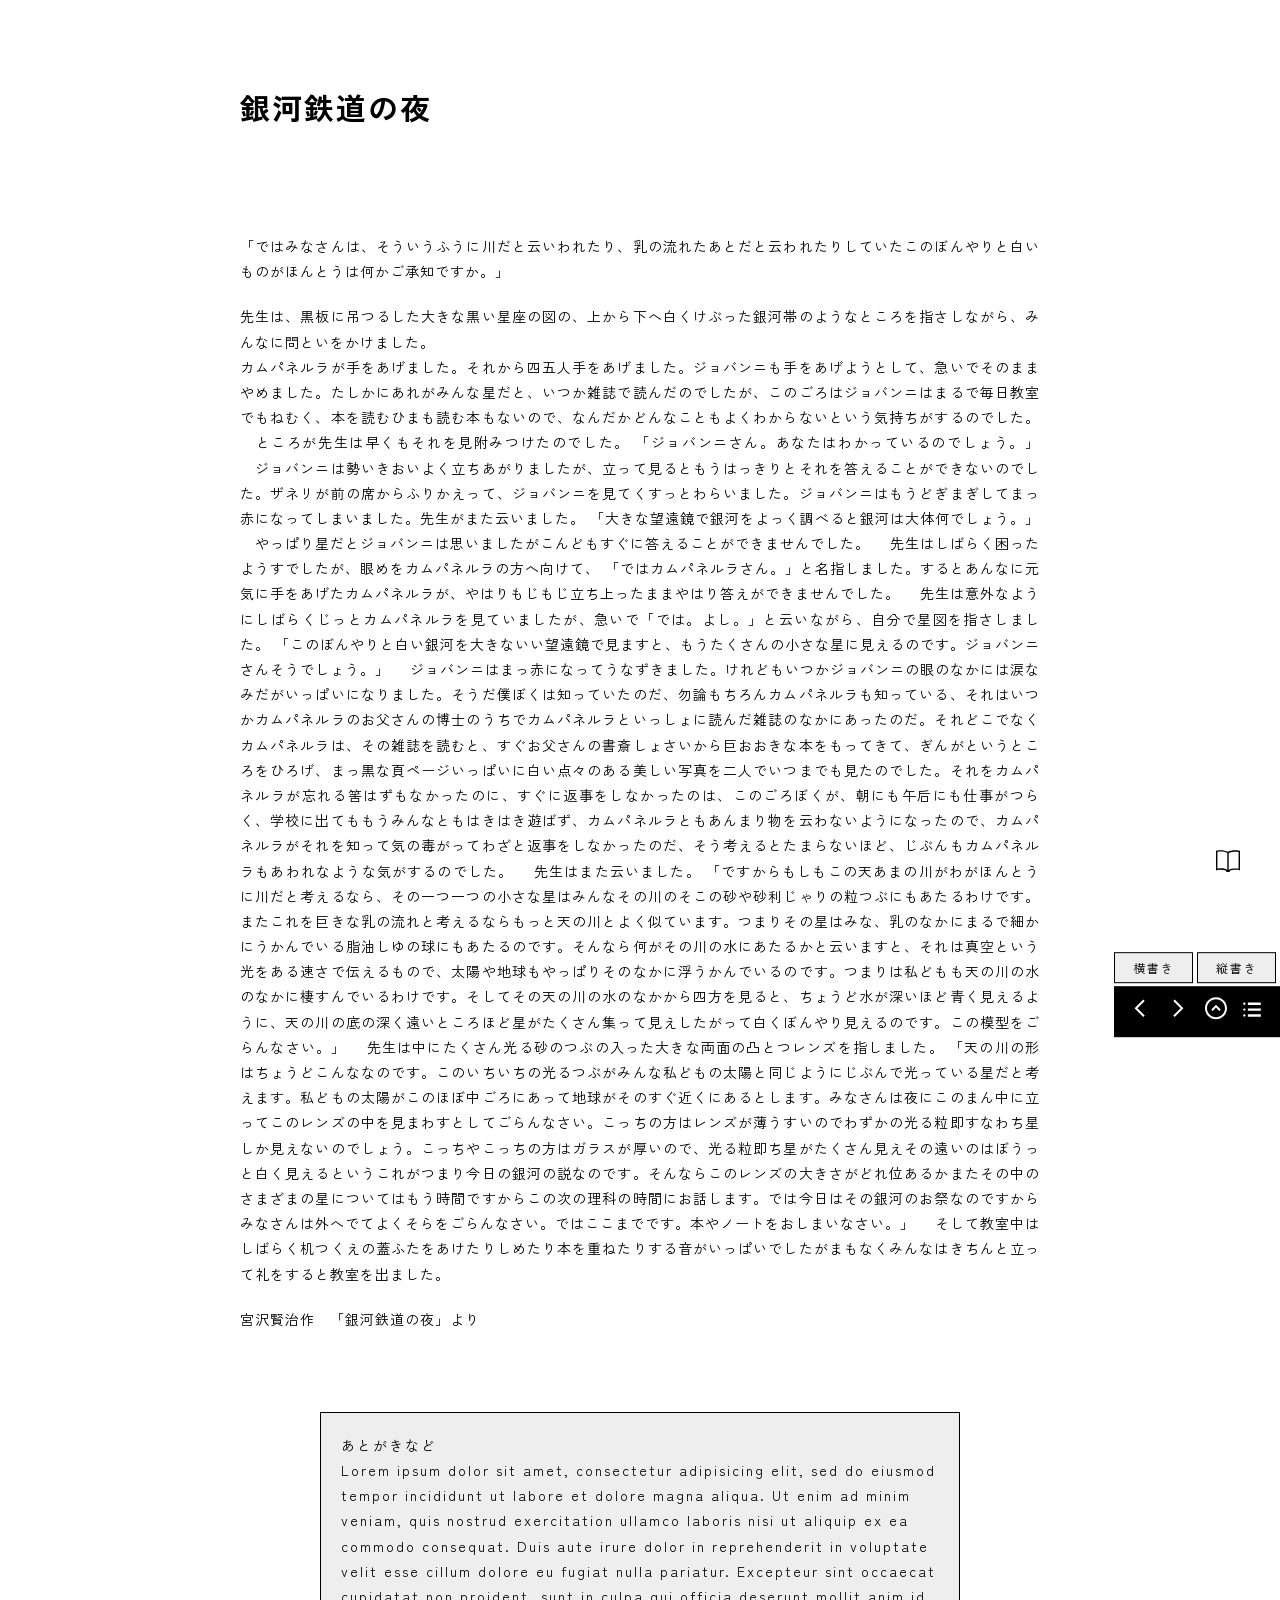
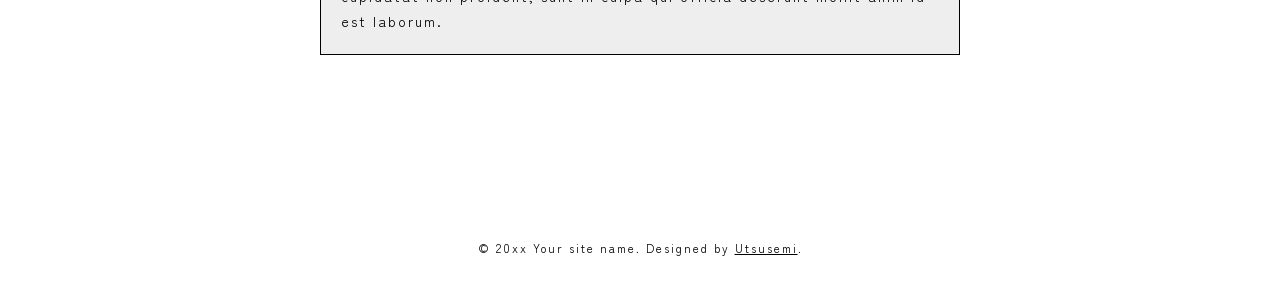
<file: sample/index.html>
<!DOCTYPE html>
<html lang="ja">

<head>
 <meta charset="UTF-8">
 <meta http-equiv="X-UA-Compatible" content="IE=edge">
 <meta name="viewport" content="width=device-width, initial-scale=1.0">
 <!-- ツイッターカードの設定 -->
 <meta name="twitter:card" content="summary_large_image" />
 <!--Twitterカードの種類-->
 <meta name="twitter:site" content="@" />
 <!--Twitterユーザー名-->
 <meta property="og:title" content=""><!-- ページのタイトル -->
 <meta property="og:type" content="website">
 <meta property="og:url" content=""><!-- ページのURL -->
 <meta property="og:image" content="http://.jpg"><!-- 画像のURL -->
 <meta property="og:description" content="">
 <!--記事の要約（ディスクリプション）-->
 <!-- cssの読み込み -->
 <link rel="stylesheet" href="https://um69pwn.github.io/sample/reset.css">
 <link rel="stylesheet" href="https://um69pwn.github.io/sample/style.css">
 <link href="https://use.fontawesome.com/releases/v5.9.0/css/all.css" rel="stylesheet">
 <title>サイト名を入れてください</title>
</head>

<body>
 <header>
 </header>

 <!-- コンテンツ -->
 <main class="story">
  <section>
   <h1 class="">銀河鉄道の夜</h1>

   <p>「ではみなさんは、そういうふうに川だと云いわれたり、乳の流れたあとだと云われたりしていたこのぼんやりと白いものがほんとうは何かご承知ですか。」</p>

   <p>先生は、黒板に吊つるした大きな黒い星座の図の、上から下へ白くけぶった銀河帯のようなところを指さしながら、みんなに問といをかけました。<br>
    カムパネルラが手をあげました。それから四五人手をあげました。ジョバンニも手をあげようとして、急いでそのままやめました。たしかにあれがみんな星だと、いつか雑誌で読んだのでしたが、このごろはジョバンニはまるで毎日教室でもねむく、本を読むひまも読む本もないので、なんだかどんなこともよくわからないという気持ちがするのでした。
    　ところが先生は早くもそれを見附みつけたのでした。 「ジョバンニさん。あなたはわかっているのでしょう。」
    　ジョバンニは勢いきおいよく立ちあがりましたが、立って見るともうはっきりとそれを答えることができないのでした。ザネリが前の席からふりかえって、ジョバンニを見てくすっとわらいました。ジョバンニはもうどぎまぎしてまっ赤になってしまいました。先生がまた云いました。
    「大きな望遠鏡で銀河をよっく調べると銀河は大体何でしょう。」 　やっぱり星だとジョバンニは思いましたがこんどもすぐに答えることができませんでした。 　先生はしばらく困ったようすでしたが、眼めをカムパネルラの方へ向けて、
    「ではカムパネルラさん。」と名指しました。するとあんなに元気に手をあげたカムパネルラが、やはりもじもじ立ち上ったままやはり答えができませんでした。
    　先生は意外なようにしばらくじっとカムパネルラを見ていましたが、急いで「では。よし。」と云いながら、自分で星図を指さしました。
    「このぼんやりと白い銀河を大きないい望遠鏡で見ますと、もうたくさんの小さな星に見えるのです。ジョバンニさんそうでしょう。」
    　ジョバンニはまっ赤になってうなずきました。けれどもいつかジョバンニの眼のなかには涙なみだがいっぱいになりました。そうだ僕ぼくは知っていたのだ、勿論もちろんカムパネルラも知っている、それはいつかカムパネルラのお父さんの博士のうちでカムパネルラといっしょに読んだ雑誌のなかにあったのだ。それどこでなくカムパネルラは、その雑誌を読むと、すぐお父さんの書斎しょさいから巨おおきな本をもってきて、ぎんがというところをひろげ、まっ黒な頁ページいっぱいに白い点々のある美しい写真を二人でいつまでも見たのでした。それをカムパネルラが忘れる筈はずもなかったのに、すぐに返事をしなかったのは、このごろぼくが、朝にも午后にも仕事がつらく、学校に出てももうみんなともはきはき遊ばず、カムパネルラともあんまり物を云わないようになったので、カムパネルラがそれを知って気の毒がってわざと返事をしなかったのだ、そう考えるとたまらないほど、じぶんもカムパネルラもあわれなような気がするのでした。
    　先生はまた云いました。
    「ですからもしもこの天あまの川がわがほんとうに川だと考えるなら、その一つ一つの小さな星はみんなその川のそこの砂や砂利じゃりの粒つぶにもあたるわけです。またこれを巨きな乳の流れと考えるならもっと天の川とよく似ています。つまりその星はみな、乳のなかにまるで細かにうかんでいる脂油しゆの球にもあたるのです。そんなら何がその川の水にあたるかと云いますと、それは真空という光をある速さで伝えるもので、太陽や地球もやっぱりそのなかに浮うかんでいるのです。つまりは私どもも天の川の水のなかに棲すんでいるわけです。そしてその天の川の水のなかから四方を見ると、ちょうど水が深いほど青く見えるように、天の川の底の深く遠いところほど星がたくさん集って見えしたがって白くぼんやり見えるのです。この模型をごらんなさい。」
    　先生は中にたくさん光る砂のつぶの入った大きな両面の凸とつレンズを指しました。
    「天の川の形はちょうどこんななのです。このいちいちの光るつぶがみんな私どもの太陽と同じようにじぶんで光っている星だと考えます。私どもの太陽がこのほぼ中ごろにあって地球がそのすぐ近くにあるとします。みなさんは夜にこのまん中に立ってこのレンズの中を見まわすとしてごらんなさい。こっちの方はレンズが薄うすいのでわずかの光る粒即すなわち星しか見えないのでしょう。こっちやこっちの方はガラスが厚いので、光る粒即ち星がたくさん見えその遠いのはぼうっと白く見えるというこれがつまり今日の銀河の説なのです。そんならこのレンズの大きさがどれ位あるかまたその中のさまざまの星についてはもう時間ですからこの次の理科の時間にお話します。では今日はその銀河のお祭なのですからみなさんは外へでてよくそらをごらんなさい。ではここまでです。本やノートをおしまいなさい。」
    　そして教室中はしばらく机つくえの蓋ふたをあけたりしめたり本を重ねたりする音がいっぱいでしたがまもなくみんなはきちんと立って礼をすると教室を出ました。</p>

   <p>宮沢賢治作　「銀河鉄道の夜」より</p>

   <div class="after box">
    あとがきなど<br>
    Lorem ipsum dolor sit amet, consectetur adipisicing elit, sed do eiusmod tempor incididunt ut labore et dolore magna
    aliqua. Ut enim ad minim veniam, quis nostrud exercitation ullamco laboris nisi ut aliquip ex ea commodo consequat.
    Duis aute irure dolor in reprehenderit in voluptate velit esse cillum dolore eu fugiat nulla pariatur. Excepteur
    sint occaecat cupidatat non proident, sunt in culpa qui officia deserunt mollit anim id est laborum.
   </div>
  </section>
 </main><!-- コンテンツここまで -->

 <!-- ページ送りボタン -->
 <div class="pagebtn">
  <?xml version="1.0" encoding="utf-8"?>
  <!-- Generated by IcoMoon.io -->
  <!DOCTYPE svg PUBLIC "-//W3C//DTD SVG 1.1//EN" "http://www.w3.org/Graphics/SVG/1.1/DTD/svg11.dtd">
  <svg version="1.1" xmlns="http://www.w3.org/2000/svg" xmlns:xlink="http://www.w3.org/1999/xlink" width="24"
   height="24" viewBox="0 0 17 17">
   <path
    d="M16.592 1.152c-0.053-0.010-1.321-0.244-2.981-0.244-2.105 0-3.828 0.366-5.125 1.088-1.518-0.765-3.264-1.152-5.196-1.152-1.681 0-2.866 0.302-2.915 0.315l-0.375 0.098 0.001 13.906 0.624-0.161c0.011-0.002 1.12-0.283 2.665-0.283 1.447 0 2.771 0.24 3.96 0.703v0.828h2.5v-0.856c1.281-0.488 2.747-0.611 3.86-0.611 1.562 0 2.786 0.225 2.798 0.227l0.592 0.11v-13.891l-0.408-0.077zM1 13.907v-11.858c0.451-0.084 1.277-0.205 2.29-0.205 1.761 0 3.339 0.36 4.71 1.044v11.776c-1.403-0.617-2.977-0.945-4.71-0.945-0.969 0-1.773 0.101-2.29 0.188zM16 13.938c-0.536-0.070-1.393-0.154-2.39-0.154-1.848 0-3.381 0.298-4.61 0.855v-11.773c1.422-0.78 3.271-0.958 4.61-0.958 1.023 0 1.902 0.097 2.39 0.164v11.866z" />
  </svg>
  <span class="close">close</span>
 </div>
 <!-- ページ送りボタン　ここまで -->

 <!-- ページ送りメニュー -->
 <div class="pageTurn">
  <!-- 縦横変換 -->
  <div class="grid">
   <span class="yoko button">横書き</span>
   <span class="tate button">縦書き</span>
  </div><!-- 縦横変換 ここまで -->
  <!-- 戻る -->
  <span><a href="https://um69pwn.github.io/sample/index.html"><svg xmlns="http://www.w3.org/2000/svg" width="24" height="24" viewBox="0 0 24 24">
     <polygon fill-rule="evenodd" points="9.414 12 16.707 19.293 15.293 20.707 6.586 12 15.293 3.293 16.707 4.707" />
    </svg></a></span><!-- 戻る　ここまで -->
  <!-- 進む -->
  <span><a href="https://um69pwn.github.io/sample/index.html"><svg xmlns="http://www.w3.org/2000/svg" width="24" height="24" viewBox="0 0 24 24">
     <polygon fill-rule="evenodd" points="14.586 12 7.293 4.707 8.707 3.293 17.414 12 8.707 20.707 7.293 19.293" />
    </svg></a></span><!-- 進む　ここまで -->
  <!-- ページUP -->
  <span><a href="https://um69pwn.github.io/sample/index.html"><svg xmlns="http://www.w3.org/2000/svg" width="24" height="24" viewBox="0 0 24 24">
     <path fill-rule="evenodd"
      d="M12,23 C5.92486775,23 1,18.0751322 1,12 C1,5.92486775 5.92486775,1 12,1 C18.0751322,1 23,5.92486775 23,12 C23,18.0751322 18.0751322,23 12,23 Z M12,21 C16.9705627,21 21,16.9705627 21,12 C21,7.02943725 16.9705627,3 12,3 C7.02943725,3 3,7.02943725 3,12 C3,16.9705627 7.02943725,21 12,21 Z M8.70710678,14.7071068 L7.29289322,13.2928932 L12,8.58578644 L16.7071068,13.2928932 L15.2928932,14.7071068 L12,11.4142136 L8.70710678,14.7071068 Z" />
    </svg></a></span><!-- ページUP　ここまで -->
  <!-- 目次 -->
  <span><a href="novel.html">
    <?xml version="1.0" encoding="utf-8"?>
    <!-- Generated by IcoMoon.io -->
    <!DOCTYPE svg PUBLIC "-//W3C//DTD SVG 1.1//EN" "http://www.w3.org/Graphics/SVG/1.1/DTD/svg11.dtd">
    <svg version="1.1" xmlns="http://www.w3.org/2000/svg" xmlns:xlink="http://www.w3.org/1999/xlink" width="20"
     height="20" viewBox="0 0 17 17">
     <path
      d="M16 2v2h-11v-2h11zM5 9h11v-2h-11v2zM5 14h11v-2h-11v2zM2 2c-0.552 0-1 0.447-1 1s0.448 1 1 1 1-0.447 1-1-0.448-1-1-1zM2 7c-0.552 0-1 0.447-1 1s0.448 1 1 1 1-0.447 1-1-0.448-1-1-1zM2 12c-0.552 0-1 0.447-1 1s0.448 1 1 1 1-0.447 1-1-0.448-1-1-1z" />
    </svg>
   </a></span><!-- 目次　ここまで -->
 </div><!-- ページ送りメニュー ここまで-->

 <!-- クレジット -->
 <footer>
  <small>© 20xx Your site name. Designed by <a href="https://utsusemi.hiroec.com" target="_blank">Utsusemi</a>.</small>
 </footer> <!-- クレジットここまで -->


 <!--jQuery,JavaScrip 読込-->
 <script src="https://code.jquery.com/jquery-1.12.4.min.js" type="text/javascript"></script>
 <script src="https://um69pwn.github.io/sample/common.js" type="text/javascript"></script>
</body>

</html>
</file>
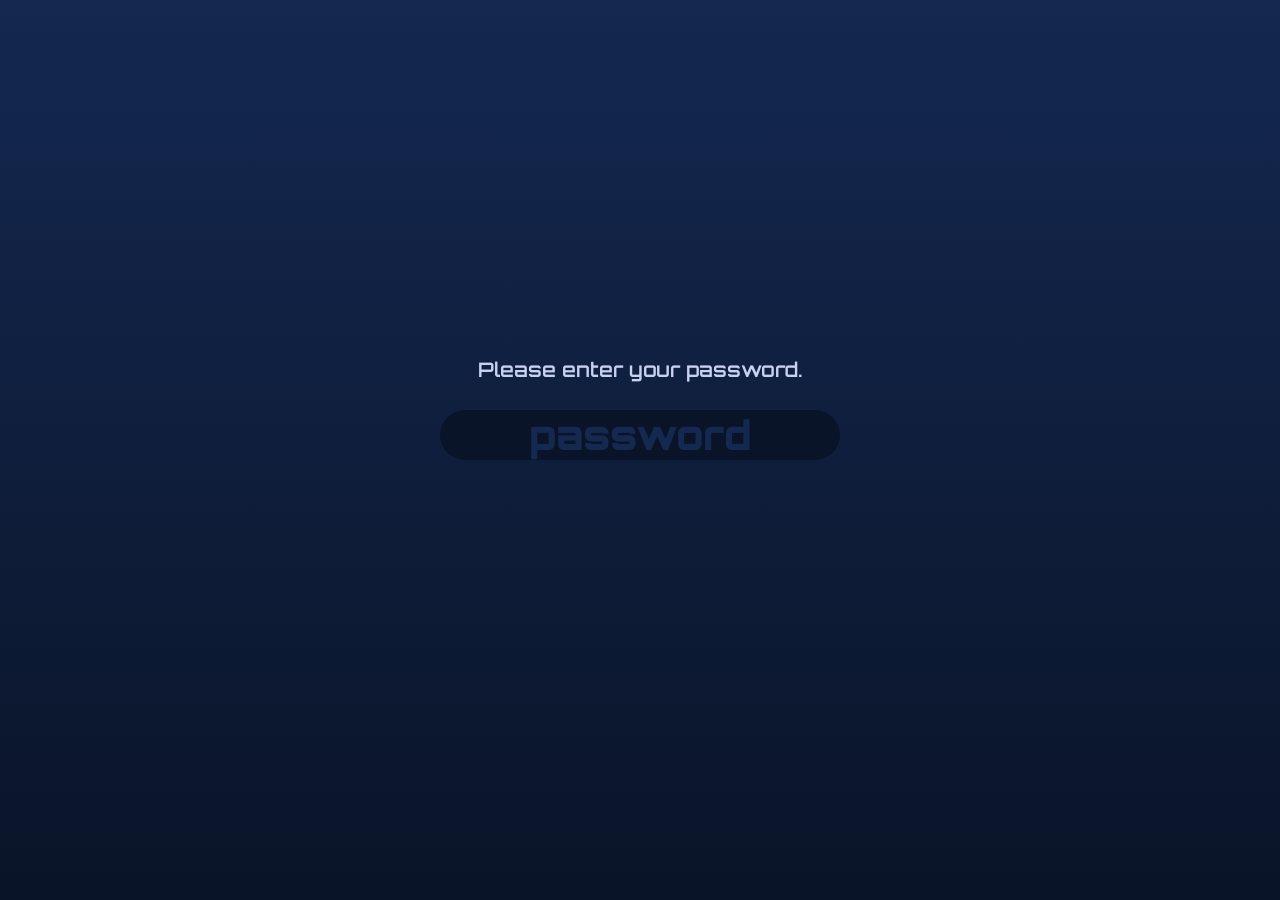
<file: novel/00/index.html>
<!DOCTYPE html>
<html lang="en">
  <head>
    <meta charset="utf-8">
    <meta name="viewport" content="width=device-width,initial-scale=1">
    <meta http-equiv="X-UA-Compatible" content="IE=edge">
    <title>enter</title>
    <link href="https://fonts.googleapis.com/css2?family=Orbitron:wght@600;900&display=swap" rel="stylesheet">
    <link rel="stylesheet" href="style.css">
    <link rel="icon" href="padlock.svg" type="image/svg+xml">
    <script type="text/javascript" src="sha256.js"></script>
  </head>
  <body>
    <form id="form">
      <p id="message">Please enter your password.</p>
      <input type="password" placeholder="password" id="password">
    </form>
    <script>
      function hash(text) {
        const sha = new jsSHA('SHA-256', 'TEXT');
        sha.update(text);
        return sha.getHash('HEX');
      }
      function auth(password) {
        const url = hash(password);
        const xhr = new XMLHttpRequest();
        xhr.open('GET', url);
        xhr.send();
        xhr.onload = function () {
          if (xhr.readyState === 4 && xhr.status === 200) {
            window.location = url;
          } else {
            const message = document.getElementById('message');
            const input = document.getElementById('password');
            message.innerHTML = 'Wrong password! Try again.';
            input.value = '';
          }
        };
        xhr.onerror = function () {
          const message = document.getElementById('message');
          message.innerHTML = 'Sorry, ERROR !';
        };
      }
      const form = document.getElementById('form');
      form.addEventListener('submit', function (event) {
        const password = document.getElementById('password').value;
        auth(password);
        event.preventDefault();
      });
    </script>
  </body>
</html>
</file>
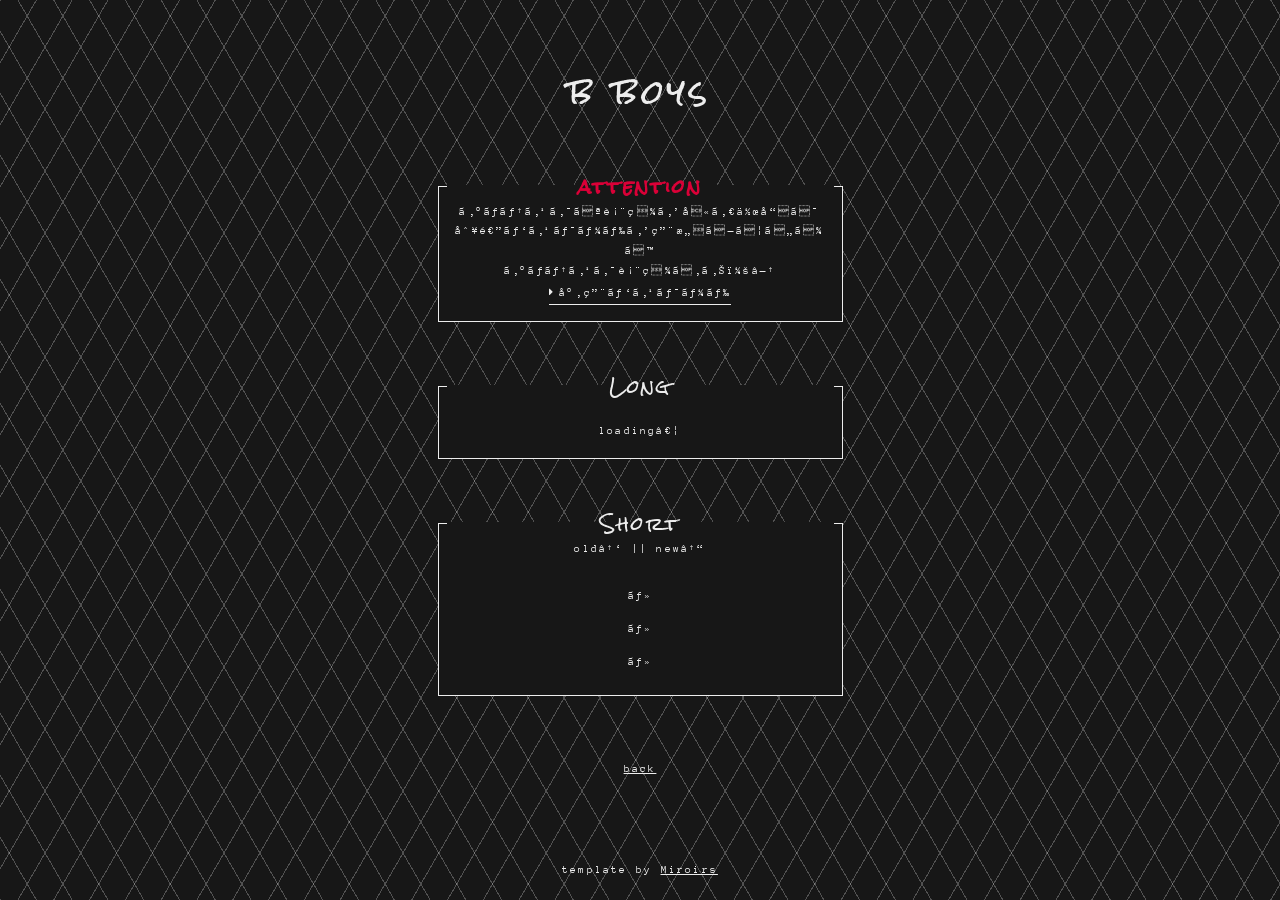
<file: novel/00/95cfa8328dee6ddbae3dda2a27defc9b52919683ca104dd1c55e40f44f482177/index.html>
<title>b boys</title>
<body>
  <header>
    <h1>b boys</h1>
  </header><section>
      <h2><strong>attention</strong></h2>
      <ul class="center">
 グロテスクな表現を含む作品は<br>別途パスワードを用意しています<br>
グロテスク表現あり：◆<br>
<details>
  <summary>専用パスワード</summary>
  <div class="details-contents">
①パリ人肉事件の西暦4桁<br>
②有名な英字の3文字目<br>
合計5文字
  </div>
</details>
      </ul>
    </section>
  <main>
    <section>
      <h2>Long</h2><br>
      <ul class="center">
loading…
      </ul>
    </section>
<section>
      <h2>Short</h2>
      <ul class="center">old↑ || new↓<br><br>
        <li>・</li>
        <li>・</li>
        <li>・</li>
      </ul>
    </section><div class="center"><a href="https://um69pwn.github.io/novel/">back</a></div>
  </main><br><br><br><br>
  <footer>
    <small>template by <a href="https://miroirs.stars.ne.jp/" target="_blank" rel="noopener noreferrer">Miroirs</a></small>
  </footer>
</body>
</html>

<!DOCTYPE html>
<html lang="ja">
<head>
  <meta charset="utf-8">
  <meta name="robots" content="noindex,nofollow">
  <meta name="googlebot" content="noindex,nofollow">
  <meta name="viewport" content="width=device-width, initial-scale=1.0, maximum-scale=1.0, minimum-scale=1.0">
  <meta name="theme-color" content="#171717">
  <link rel="stylesheet" href="https://cdnjs.cloudflare.com/ajax/libs/font-awesome/5.15.3/css/all.min.css">
  <link rel="preconnect" href="https://fonts.googleapis.com">
  <link rel="preconnect" href="https://fonts.gstatic.com" crossorigin>
  <link href="https://fonts.googleapis.com/css2?family=Anonymous+Pro&family=Rock+Salt&display=swap" rel="stylesheet">
<style>
@charset "UTF-8";
/* disign by tsugumi https://miroirs.stars.ne.jp/ */
/* font import */
@font-face {
  font-family: しねきゃぷしょん;
  src: url('https://cdn.leafscape.be/cinecaption/cinecaption227.woff2')
  format("woff2");
}
/* font import END */
/* resetcss */
/*
Copyright (c) 2021 tsugumi - https://miroirs.stars.ne.jp/
Released under the MIT license
https://licenses.opensource.jp/MIT/MIT.html

Copyright (c) 2010 Richard Clark - http://richclarkdesign.com
Released under the MIT license
https://licenses.opensource.jp/MIT/MIT.html
*/
*,
*::before,
*::after {
  vertical-align: baseline;
  margin: 0;
  padding: 0;
  border: none;
  border-radius: 0;
  box-sizing: border-box;
  background: transparent;
  font-size: 100%;
  outline: 0;
}

*::before,
*::after {
  content: none;
}

body {
  line-height: 1.5;
}

main {
  display: block;
}

[type="checkbox"],[type="radio"],[type="submit"],
button,select,option,label,summary {
  cursor: pointer;
}

input,button,textarea,select {
  font-family: inherit;
  font-size: 100%;
  letter-spacing: inherit;
  -webkit-appearance: none;
  appearance: none;
}

textarea {
  overflow-x: hidden;
  resize: vertical;
}

::placeholder {
  opacity: 1;
}

ul,ol {
  list-style: none;
}

blockquote, q {
  quotes: none;
}

blockquote::before,blockquote::after,
q::before,q::after {
  content:'';
  content: none;
}

mark {
  color: #000;
  background-color: #ff9;
  font-weight: bold;
}

del {
  text-decoration: line-through;
}

table {
  border-collapse: collapse;
  border-spacing: 0;
}

hr {
  display: block;
  height: 1px;
  border-top: 1px solid #000;
}
/* resetcss END */
/* firefox only */
@-moz-document url-prefix() {
  body {
    overflow-wrap: break-word;
  }
}
/* firefox only END */
/* root */
:root {
  --base-color: #171717;
  --main-color: #444;
  --accent-color: #da0037;
  --selection-color: rgb(237,237,237,.5);
  --text-color: #ededed;
  --white-color: #fff;
  --body-font: 'Anonymous Pro', しねきゃぷしょん, sans-serif;
  --headline-font: 'Rock Salt', しねきゃぷしょん;
}
/* root END */
/* scrollbar */
::-webkit-scrollbar {
  width: 4px;
}

::-webkit-scrollbar-track {
  background: transparent;
}

::-webkit-scrollbar-thumb {
  border-radius: 4px;
  background: var(--text-color);
}

html {
  overflow: overlay;
  scrollbar-color: var(--text-color) var(--base-color);
  scrollbar-width: thin;
}
/* scrollbar END */
/* selection */
::selection {
  background: var(--selection-color);
}
/* selection END */
/* body */
body {
  position: relative;
  line-height: 1.8;
  color: var(--text-color);
  background-color: var(--base-color);
  background-image: repeating-linear-gradient(60deg, rgba(255,255,255,.25), rgba(255,255,255,.25) 1px, rgba(0,0,0,0) 0, rgba(0,0,0,0) 31px), repeating-linear-gradient(120deg, rgba(255,255,255,.25), rgba(255,255,255,.25) 1px, rgba(0, 0, 0, 0) 0, rgba(0, 0, 0, 0) 31px);
  font-family: var(--body-font);
  font-size: 11px;
  text-align: justify;
  letter-spacing: .2em;
  word-break: break-all;
}
/* body END */
/* headline */
h1 {
  margin: 64px auto;
  font-family: var(--headline-font);
  font-weight: normal;
  font-size: 32px;
  text-align: center;
  letter-spacing: .125em;
}

[data-h1] {
  position: relative;
}

[data-h1]::before {
  position: absolute;
  right: 0;
  bottom: -40px;
  left: 0;
  margin: auto;
  filter: blur(1px);
  text-align: center;
  content: attr(data-h1);
  transform: rotateX(180deg);
}

h2,
h3,
h4,
h5,
h6 {
  font-family: var(--headline-font);
  font-weight: normal;
}

h2 {
  position: absolute;
  top: -16px;
  right: 0;
  left: 0;
  margin: auto;
  font-weight: normal;
  font-size: 18px;
  text-align: center;
}

h3 {
  line-height: 1.25;
  margin: 8px auto;
  padding: 0 0 4px 8px;
  border-bottom: 1px solid var(--text-color);
  border-left: 4px solid var(--text-color);
  font-size: 17px;
}

h4 {
  display: table;
  margin: 8px 0;
  background: linear-gradient(transparent 60%, var(--main-color) 60%);
  font-size: 16px;
}

h5 {
  display: table;
  position: relative;
  margin: 8px 0;
  font-size: 15px;
}

h5::after {
  position: absolute;
  bottom: 0;
  left: 0;
  width: 100%;
  height: 1px;
  background-image: linear-gradient(90deg, var(--text-color) 0%, transparent 100%);
  content: '';
}

h6 {
  font-size: 14px;
}
/* headline END */
/* text decoration */
a {
  color: var(--link-color);
  text-decoration: underline;
}

strong {
  color: var(--accent-color);
}

em {
  border-bottom: 1px dashed;
}

mark {
  display: inline-block;
  padding: 0 6px;
  color: var(--text-color);
  background: var(--main-color);
}

[data-ruby] {
  position: relative;
}

[data-ruby]::before {
  position: absolute;
  right: -3em;
  bottom: 105%;
  left: -3em;
  line-height: 100%;
  margin: auto;
  font-size: .5em;
  text-align: center;
  letter-spacing: 1px;
  word-break: keep-all;
  content: attr(data-ruby);
  transform: scale(.75);
  transform-origin: bottom center;
}

ruby rt {
  display: none;
}

.border-l {
  margin-right: 8px;
  padding-left: 8px;
  border-left: 4px solid var(--text-color);
}

.border-r {
  margin-right: 8px;
  padding-right: 8px;
  border-right: 4px solid var(--text-color);
}

.border-a {
  position: relative;
  margin-right: 48px;
}

.border-a::after {
  position: absolute;
  top: 0;
  right: -38px;
  bottom: 0;
  width: 32px;
  height: 1px;
  margin: auto;
  background: var(--text-color);
  content: '';
}

.marker {
  background: linear-gradient(transparent 60%, var(--main-color) 60%);
}

.btn {
  display: inline-block;
  line-height: inherit;
  padding: 0 8px;
  border: 1px solid var(--text-color);
  color: var(--text-color);
}
/* text decoration END */
/* align */
.left {
  text-align: left;
}

.center {
  text-align: center;
}

.right {
  text-align: right;
}
/* align END */
/* separator */
hr {
  height: 1px;
  margin: 16px 0;
  border-top: 1px solid var(--text-color);
}
/* line END */
/* box */
.box,
.scroll-box {
  margin: 16px auto;
  padding: 16px;
  border: 1px solid var(--text-color);
  background-color: var(--base-color);
  background-image: repeating-linear-gradient(60deg, rgba(255,255,255,.05), rgba(255,255,255,.05) 1px, rgba(0,0,0,0) 0, rgba(0,0,0,0) 31px), repeating-linear-gradient(120deg, rgba(255,255,255,.05), rgba(255,255,255,.05) 1px, rgba(0, 0, 0, 0) 0, rgba(0, 0, 0, 0) 31px);
}

.scroll-box {
  height: 160px;
  overflow-y: scroll;
  scrollbar-color: var(--text-color) transparent;
  scrollbar-width: thin;
}

.scroll-box::-webkit-scrollbar {
  width: 4px;
  height: 100%;
}

.scroll-box::-webkit-scrollbar-track {
  background: transparent;
}

.copy-box {
  width: 100%;
  line-height: inherit;
  padding: 16px;
  border: 1px solid var(--text-color);
  color: var(--text-color);
  background-image: repeating-linear-gradient(60deg, rgba(255,255,255,.05), rgba(255,255,255,.05) 1px, rgba(0,0,0,0) 0, rgba(0,0,0,0) 31px), repeating-linear-gradient(120deg, rgba(255,255,255,.05), rgba(255,255,255,.05) 1px, rgba(0, 0, 0, 0) 0, rgba(0, 0, 0, 0) 31px);
  scrollbar-color: var(--text-color) transparent;
  scrollbar-width: thin;
}
/* box END */
/* details */
details summary {
  display: inline-block;
  border-bottom: 1px solid var(--text-color);
}

details summary::marker,
details summary::-webkit-details-marker {
  display: none;
}

details summary::before {
  display: inline-block;
  margin-right: 4px;
  color: var(--text-color);
  font-family: 'Font Awesome 5 Free';
  font-weight: bold;
  content: '\f0da';
  transition: .3s;
}

details[open] summary::before {
  transform: rotate(90deg);
}

details[open] .details-contents {
  animation: fadeIn 1s ease;
}

@keyframes fadeIn {
  0% {
    opacity: 0;
    transform: translateY(-10px);
  }

  100% {
    opacity: 1;
    transform: none;
  }
}
/* details END */
/* semantic elements */
header {
  margin: 32px auto;
}

section {
  position: relative;
  width: calc(100% - 128px);
  max-width: 405px;
  margin: 64px auto;
  padding: 16px;
  border: 1px solid var(--text-color);
  background: var(--base-color);
}

section::before {
  position: absolute;
  top: -2px;
  right: 0;
  left: 0;
  width: calc(100% - 16px);
  height: 10px;
  margin: auto;
  background: var(--base-color);
  content: '';
}

footer {
  line-height: 2;
  text-align: center;
}
/* semantic elements END */
/* theme parts */
ul li {
  line-height: 3;
}
/* theme parts END */
/* form */
form {
  padding: 16px 0;
}

input,
textarea,
select {
  line-height: inherit;
  padding: 16px;
  color: var(--text-color);
  background: transparent;
  font-family: 'Font Awesome 5 Free', var(--body-font);
  font-size: 100%;
  text-align: justify;
  letter-spacing: .2em;
}

[type="text"],
textarea,
select {
  box-shadow: 0px 0px 8px 0px rgba(0,0,0,.25) inset;
}

[type="submit"] {
  box-shadow: 0px 0px 8px 0px rgba(0,0,0,.25);
}

input[type="checkbox"],
input[type="radio"] {
  display: none;
}

label {
  display: block;
  position: relative;
  margin: 5px 0;
}

[type="checkbox"] + label::before {
  display: inline-block;
  width: 12px;
  height: 12px;
  margin-right: 4px;
  border: 1px solid var(--text-color);
  content: '';
}

[type="checkbox"]:checked + label::after {
  display: inline-block;
  position: absolute;
  top: 9px;
  left: 3px;
  width: 6px;
  height: 6px;
  background: var(--text-color);
  content: '';
}

[type="radio"] + label::before {
  display: inline-block;
  width: 12px;
  height: 12px;
  margin-right: 4px;
  border: 1px solid var(--text-color);
  border-radius: 50% 50%;
  content: '';
}

[type="radio"]:checked + label::after {
  display: inline-block;
  position: absolute;
  top: 9px;
  left: 3px;
  width: 6px;
  height: 6px;
  border: 1px solid var(--text-color);
  border-radius: 50% 50%;
  background: var(--text-color);
  content: '';
}

::placeholder {
  color: var(--text-color);
  opacity: .75;
}

.form-contact input,
.form-contact textarea,
.form-contact select {
  width: 100%;
  margin: 8px auto;
}

.form-contact input[type="submit"] {
  text-align: center;
  letter-spacing: 4px;
}

.form-oneline input,
.form-oneline select,
.form-oneline textarea {
  vertical-align: top;
  overflow-x: hidden;
}

.input-single,
.form-oneline select,
.form-oneline textarea {
  width: calc(100% - 60px);
  max-width: 340px;
}

.input-multi {
  width: calc((100% - 66px) / 2);
  max-width: 167px;
}
/* form END */
</style>
  <!-- nano -->
  <smartphone>
    <script>
      document.querySelector('link[href="/static/css/smartphone/common.css"]').remove();
    </script>
  </smartphone>
  <!-- nano END -->
  <title>title</title>
</head>
</file>
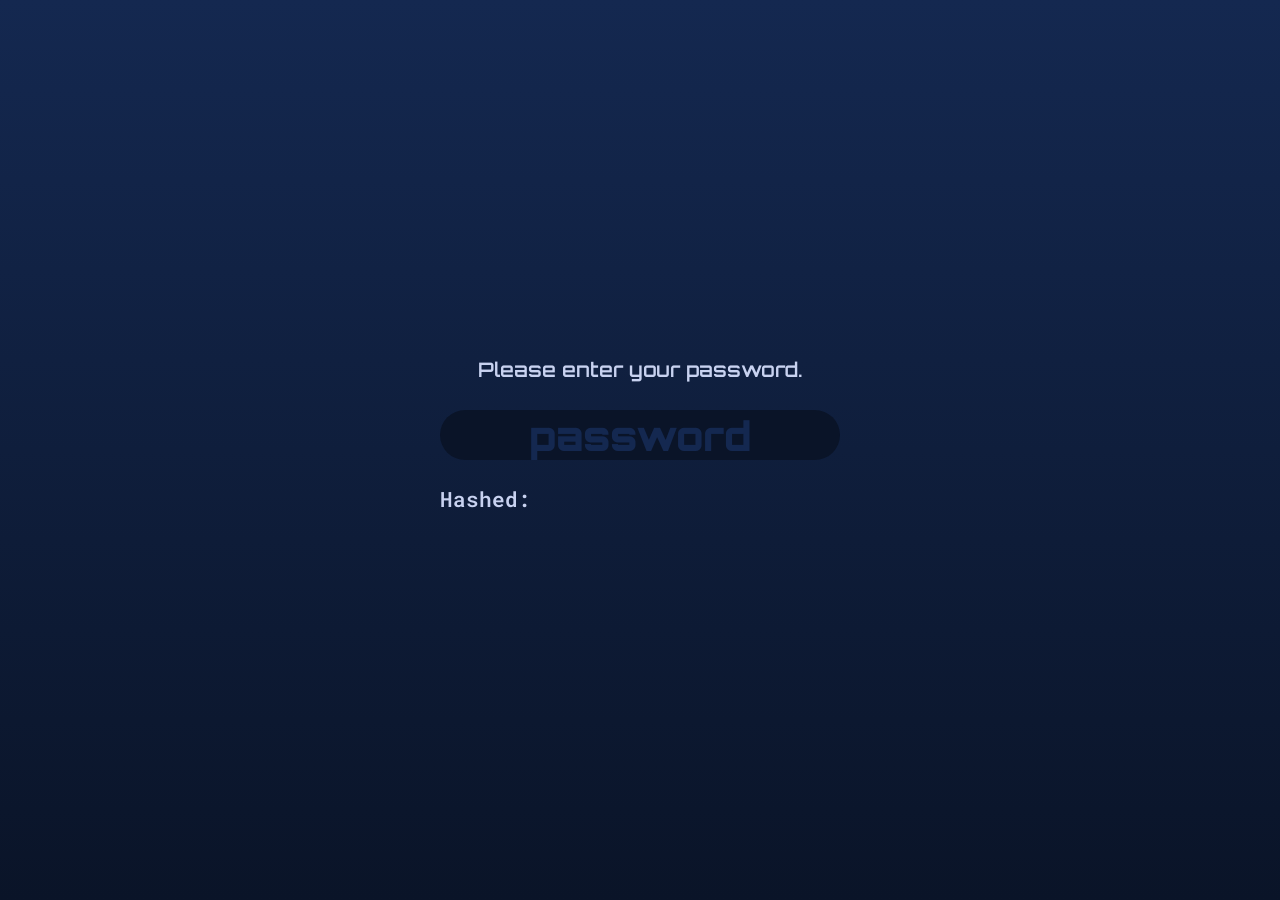
<file: novel/00/check.html>
<!DOCTYPE html>
<html lang="en">
  <head>
    <meta charset="utf-8">
    <meta name="viewport" content="width=device-width,initial-scale=1">
    <meta http-equiv="X-UA-Compatible" content="IE=edge">
    <title>Chack password</title>
    <link href="https://fonts.googleapis.com/css2?family=Orbitron:wght@600;900&display=swap" rel="stylesheet">
    <link href="https://fonts.googleapis.com/css2?family=Roboto+Mono&display=swap" rel="stylesheet">
    <link rel="stylesheet" href="style.css">
    <link rel="icon" href="padlock.svg" type="image/svg+xml">
    <script type="text/javascript" src="sha256.js"></script>
  </head>
  <body>
    <form id="form">
      <p id="message">Please enter your password.</p>
      <input type="text" placeholder="password" id="password" style="font-family: 'Roboto Mono';">
      <p id="result" style="text-align: left; font-family: 'Roboto Mono'; font-size: 20.5px;">Hashed: </p>
    </form>
    <script>
      function hash(text) {
        const sha = new jsSHA('SHA-256', 'TEXT');
        sha.update(text);
        return sha.getHash('HEX');
      }
      const form = document.getElementById('form');
      form.addEventListener('submit', function (event) {
        const password = document.getElementById('password').value;
        const result = document.getElementById('result');
        result.innerHTML = 'Hashed: ' + hash(password);
        event.preventDefault();
      });
    </script>
  </body>
</html>
</file>
<file: novel/00/style.css>
@charset "utf-8";
/*————————————————————————————————*/
/* Reset */
/*————————————————————————————————*/
* {
  all: unset;
  unicode-bidi: normal;
  direction: ltr;
}

/*————————————————————————————————*/
/* Display */
/*————————————————————————————————*/
head, link, meta, style, title, script {
  display: none;
}
html, body, p, form {
  display: block;
}
input {
  display: inline-block;
}

/*————————————————————————————————*/
/* Style */
/*————————————————————————————————*/
html {
  height: 100%;
  background-color: rgb(15, 30, 60);
  background-image: linear-gradient(to top, rgb(10, 20, 40) 0%, rgb(20, 40, 80) 100%);
}
input {
  font-family: "Orbitron", sans-serif;
  font-weight: 900;
  margin: 20px 0;
  width: 100%;
  height: 50px;
  border-radius: 25px;
  color: rgb(200, 210, 240);
  -webkit-text-fill-color: rgb(200, 210, 240);
  background-color: rgb(10, 20, 40);
  font-size: 40px;
}
input::placeholder {
  font-family: "Orbitron", sans-serif;
  color: rgb(20, 40, 80);
  -webkit-text-fill-color: rgb(20, 40, 80);
}
form {
  text-align: center;
  margin: calc(50vh - 100px) auto 0;
  max-width: 400px;
  width: 90vw;
}
p {
  word-wrap: break-word;
  overflow-wrap: break-word;
  font-family: "Orbitron", sans-serif;
  font-weight: 600;
  font-size: 20px;
  line-height: 40px;
  color: rgb(200, 210, 240);
  -webkit-text-fill-color: rgb(200, 210, 240);
}
</file>
